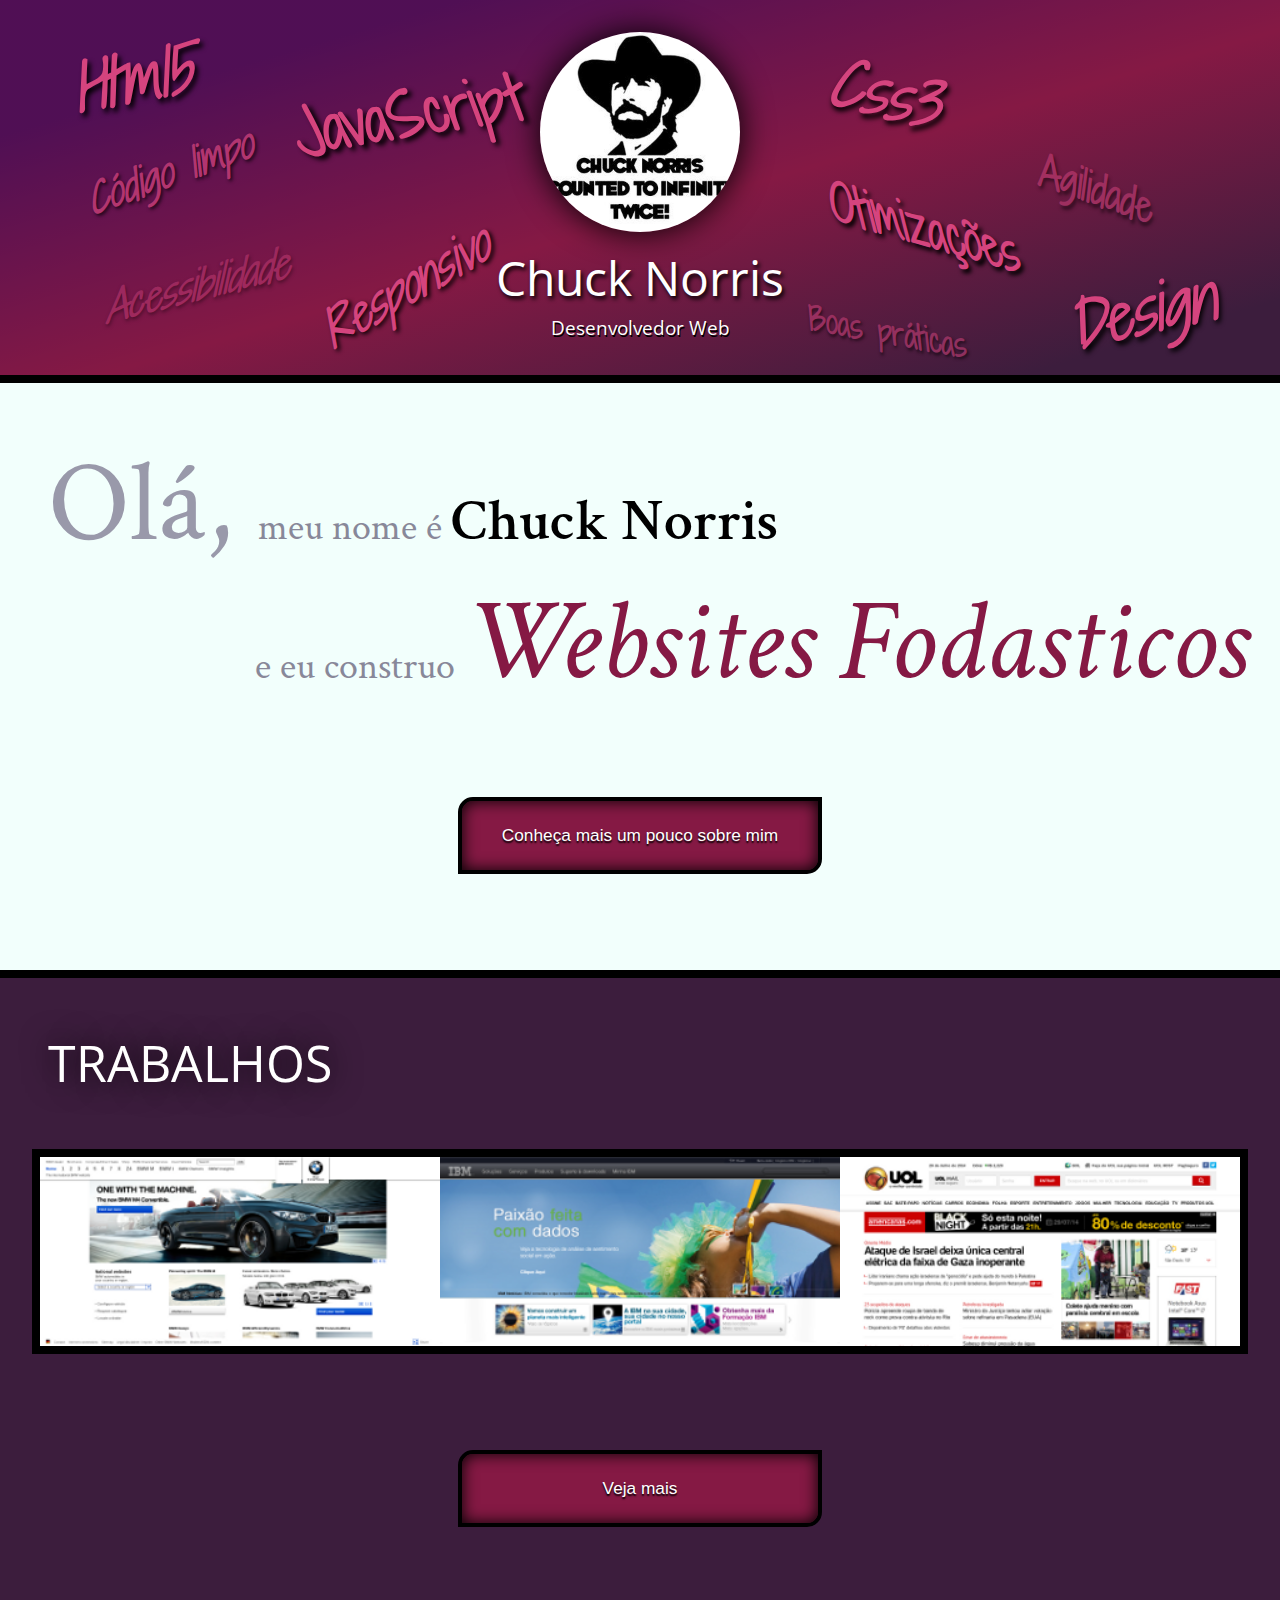
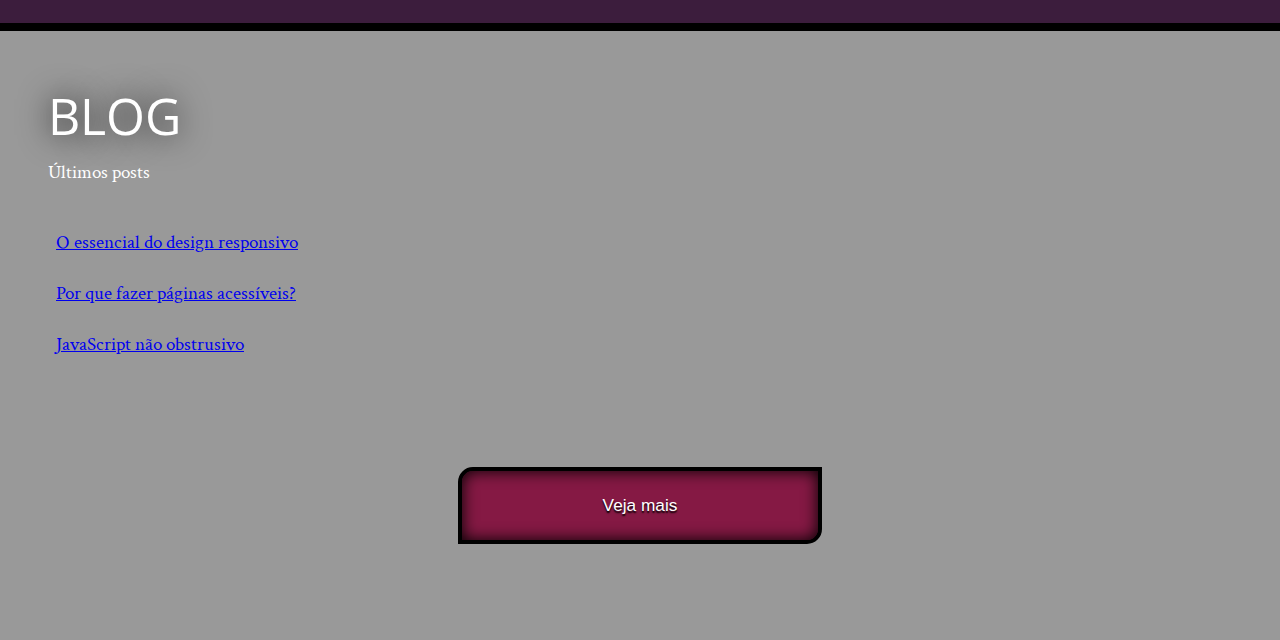
<file: 2°-html-Essential/index.html>
<!DOCTYPE html>
<html lang="pt-BR">
	<head>
		<meta charset="utf-8">
		<title>Aqui é Chuck Norris MTF!</title>
		<meta name="description" content="Eu criei e subcriei todas as tecnologias que você usa. Sim! Eu sou o Chuck Norris">
		<link rel="shortcut icon" href="img/favicon.png">
		<link rel="stylesheet" type="text/css" href="css/reset.css">
		<link rel="stylesheet" type="text/css" href="css/main.css">
		<link rel="stylesheet" href="css/index.css">
		<link rel="stylesheet" href="https://fonts.googleapis.com/css?family=Crimson+Text:400,400italic,600">
		<link rel="stylesheet" href="https://fonts.googleapis.com/css?family=Open+Sans+Condensed:700">
		<link href="https://fonts.googleapis.com/css?family=Shadows+Into+Light+Two" rel="stylesheet">
	</head>
	<body>
		<header>
			<ul class="perspective-base">
				<li class="keywords codigo-limpo">Código limpo</li>
				<li class="keywords agilidade">Agilidade</li>
				<li class="keywords responsivo">Responsivo</li>
				<li class="keywords boas-praticas">Boas práticas</li>
				<li class="keywords css3">Css3</li>
				<li class="keywords acessibilidade">Acessibilidade</li>
				<li class="keywords otimizacoes">Otimizações</li>
				<li class="keywords javascript">JavaScript</li>
				<li class="keywords design">Design</li>
				<li class="keywords html5">Html5</li>
			</ul>
			<img src="img/eu.jpg" class="photo-profile">
			<h1 class="my-name">Chuck Norris</h1>
			<h2>Desenvolvedor Web</h2>
		</header>
		<section class="secao-inicio">
			<p class="saudacao">
				<span class="saudacao-inicio">Olá,</span>
				 meu nome é
				<strong class="saudacao-subname">Chuck Norris</strong>
				<span class="saudacao-ultima-linha"> e eu construo <em class="saudacao-sites">Websites Fodasticos</em></span>
			</p>

			<a href="#">
				<button class="btn-index">Conheça mais um pouco sobre mim</button>
			</a>
		</section>
		<section class="secao-inicio jobs">
			<h2>Trabalhos</h2>
			<ul>
				<li><img src="img/bmw.png" alt="Site BMW"></li>
				<li><img src="img/ibm.png" alt="Site IBM"></li>
				<li><img src="img/uol.png" alt="Site UOL"></li>
			</ul>

			<a href="#">
				<button class="btn-index">Veja mais</button>
			</a>
		</section>
		<section class="secao-inicio blog">
			<h2>blog</h2>
			<small>Últimos posts</small>
			<ol>
					<li>
						<a href="blog.html">O essencial do design responsivo</a>
						<p class="inicio-post"> <a href="#">Design responsivo tem ganho cada vez mais atenção como técnica de desenvolvimento de páginas web para dispositivos móveis. Mas como começar?.</a></p>
					</li>
					<li>
						<a href="blog.html">Por que fazer páginas acessíveis?</a>
						<p class="inicio-post"> <a href="#"> Tem se falado cada vez sobre acessibilidade na web. Há diversas técnicas e diretivas a serem seguidas, inclusive da própria W3C. Mas vale a pena investir nisso?</a></p>
					</li>
					<li>
						<a href="blog.html">JavaScript não obstrusivo</a>
						<p class="inicio-post"> <a href="#">JavaScript é uma linguagem essencial hoje em dia para criar páginas ricas, interativas e dinâmicas. Porém, há alguns cuidados que devem ser tomados ao colocarmos código JavaScript em nossas páginas.</a></p>
					</li>
			</ol>

			<a href="#">
				<button class="btn-index">Veja mais</button>
			</a>
		</section>
	</body>
</html>
</file>
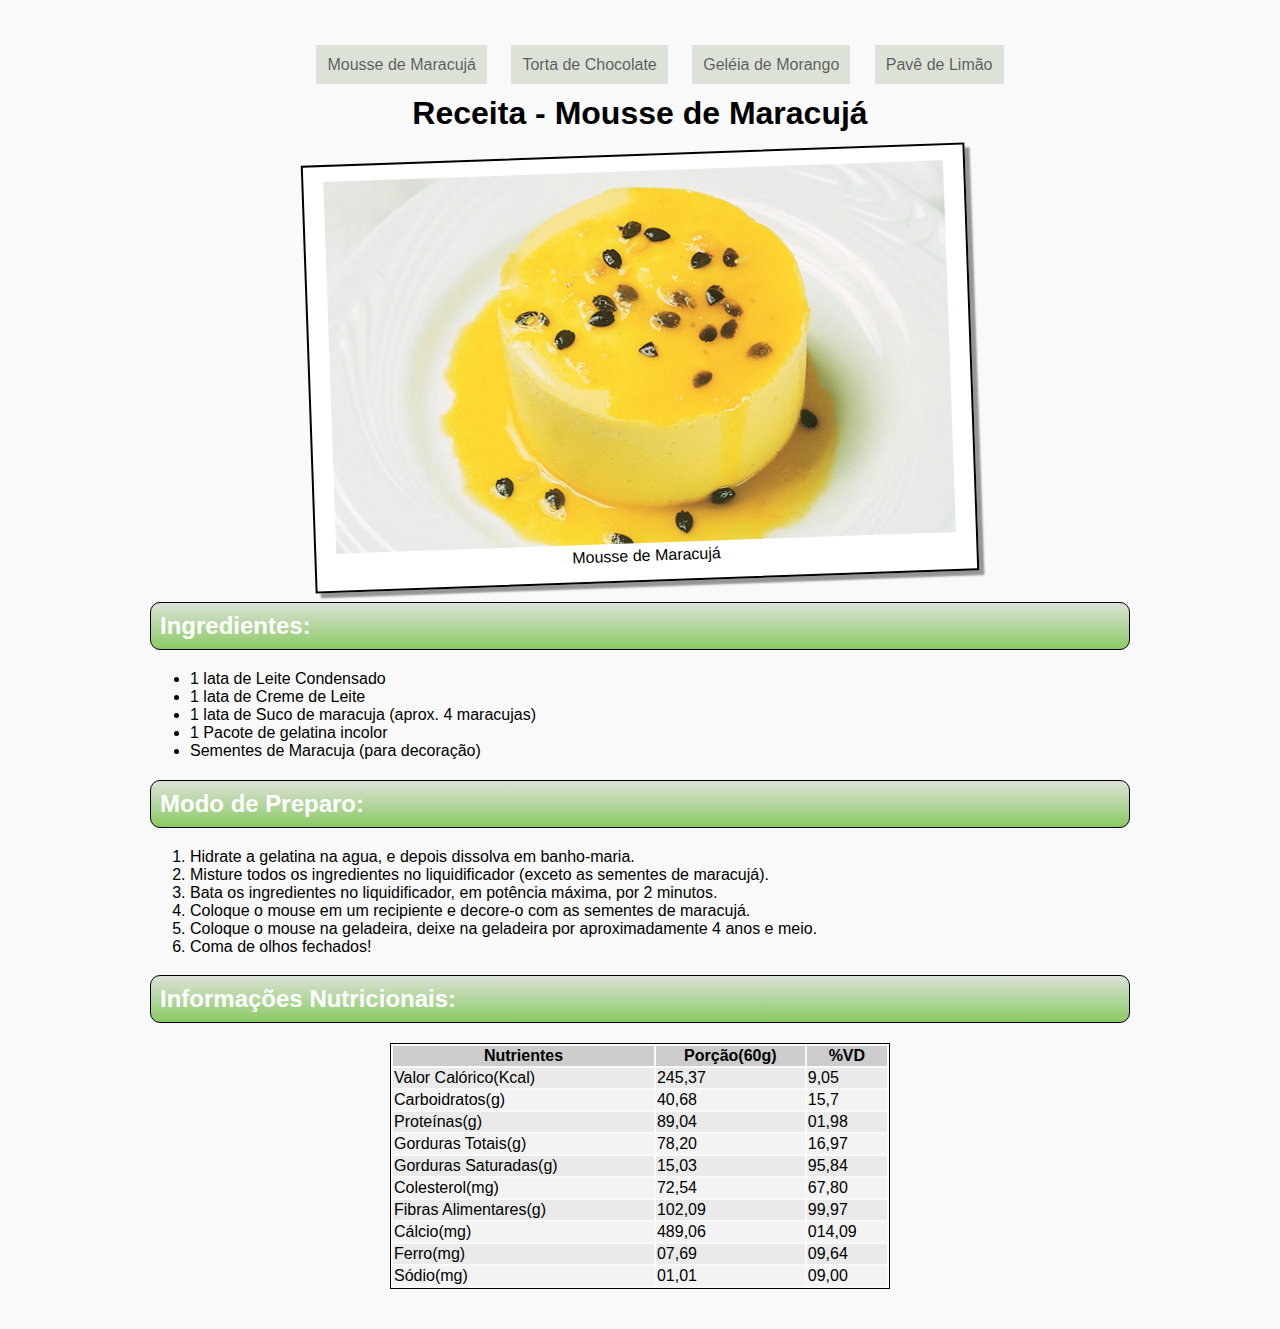
<file: 1°-html-beginner/receitas.html>
<!DOCTYPE html>
<html lang="pt-br">
<head>
	<meta charset="utf-8">
	<title>Receitas da Vóvo</title>
	<link rel="stylesheet" type="text/css" href="main.css">
</head>
<body>
	<header>
		<nav>
			<ul class="navbar">
				<li><a href="#">Mousse de Maracujá</a></li>
				<li><a href="#">Torta de Chocolate</a></li>
				<li><a href="#">Geléia de Morango</a></li>
				<li><a href="#">Pavê de Limão</a></li>
			</ul>
		</nav>
		<h1>Receita - Mousse de Maracujá</h1>
		<figure>
			<img src="mousse-de-maracuja-especial.jpg"/>
			<figcaption>Mousse de Maracujá</figcaption>
		</figure>
	</header>
	<section>
		<h2>Ingredientes:</h2>
		<ul>
			<li>1 lata de Leite Condensado</li>
			<li>1 lata de Creme de Leite</li>
			<li>1 lata de Suco de maracuja (aprox. 4 maracujas)</li>
			<li>1 Pacote de gelatina incolor</li>
			<li>Sementes de Maracuja (para decoração)</li>
		</ul>

		<h2>Modo de Preparo:</h2>
		<ol>
			<li>Hidrate a gelatina na agua, e depois dissolva em banho-maria.</li>
			<li>Misture todos os ingredientes no liquidificador (exceto as sementes de maracujá).</li>
			<li>Bata os ingredientes no liquidificador, em potência máxima, por 2 minutos.</li>
			<li>Coloque o mouse em um recipiente e decore-o com as sementes de maracujá.</li>
			<li>Coloque o mouse na geladeira, deixe na geladeira por aproximadamente 4 anos e meio.</li>
			<li>Coma de olhos fechados!</li>
		</ol>

		<h2>Informações Nutricionais:</h2>
		<table>
			<tr>
				<th>Nutrientes</th>
				<th>Porção(60g)</th>
				<th>%VD</th>
			</tr>
			<tr>
				<td>Valor Calórico(Kcal)</td>
				<td>245,37</td>
				<td>9,05</td>
			</tr>
			<tr>
				<td>Carboidratos(g)</td>
				<td>40,68</td>
				<td>15,7</td>
			</tr>
			<tr>
				<td>Proteínas(g)</td>
				<td>89,04</td>
				<td>01,98</td>
			</tr>
			<tr>
				<td>Gorduras Totais(g)</td>
				<td>78,20</td>
				<td>16,97</td>
			</tr>
			<tr>
				<td>Gorduras Saturadas(g)</td>
				<td>15,03</td>
				<td>95,84</td>
			</tr>
			<tr>
				<td>Colesterol(mg)</td>
				<td>72,54</td>
				<td>67,80</td>
			</tr>
			<tr>
				<td>Fibras Alimentares(g)</td>
				<td>102,09</td>
				<td>99,97</td>
			</tr>
			<tr>
				<td>Cálcio(mg)</td>
				<td>489,06</td>
				<td>014,09</td>
			</tr>
			<tr>
				<td>Ferro(mg)</td>
				<td>07,69</td>
				<td>09,64</td>
			</tr>
			<tr>
				<td>Sódio(mg)</td>
				<td>01,01</td>
				<td>09,00</td>
			</tr>
		</table>
	</section>
</body>
</html>
</file>
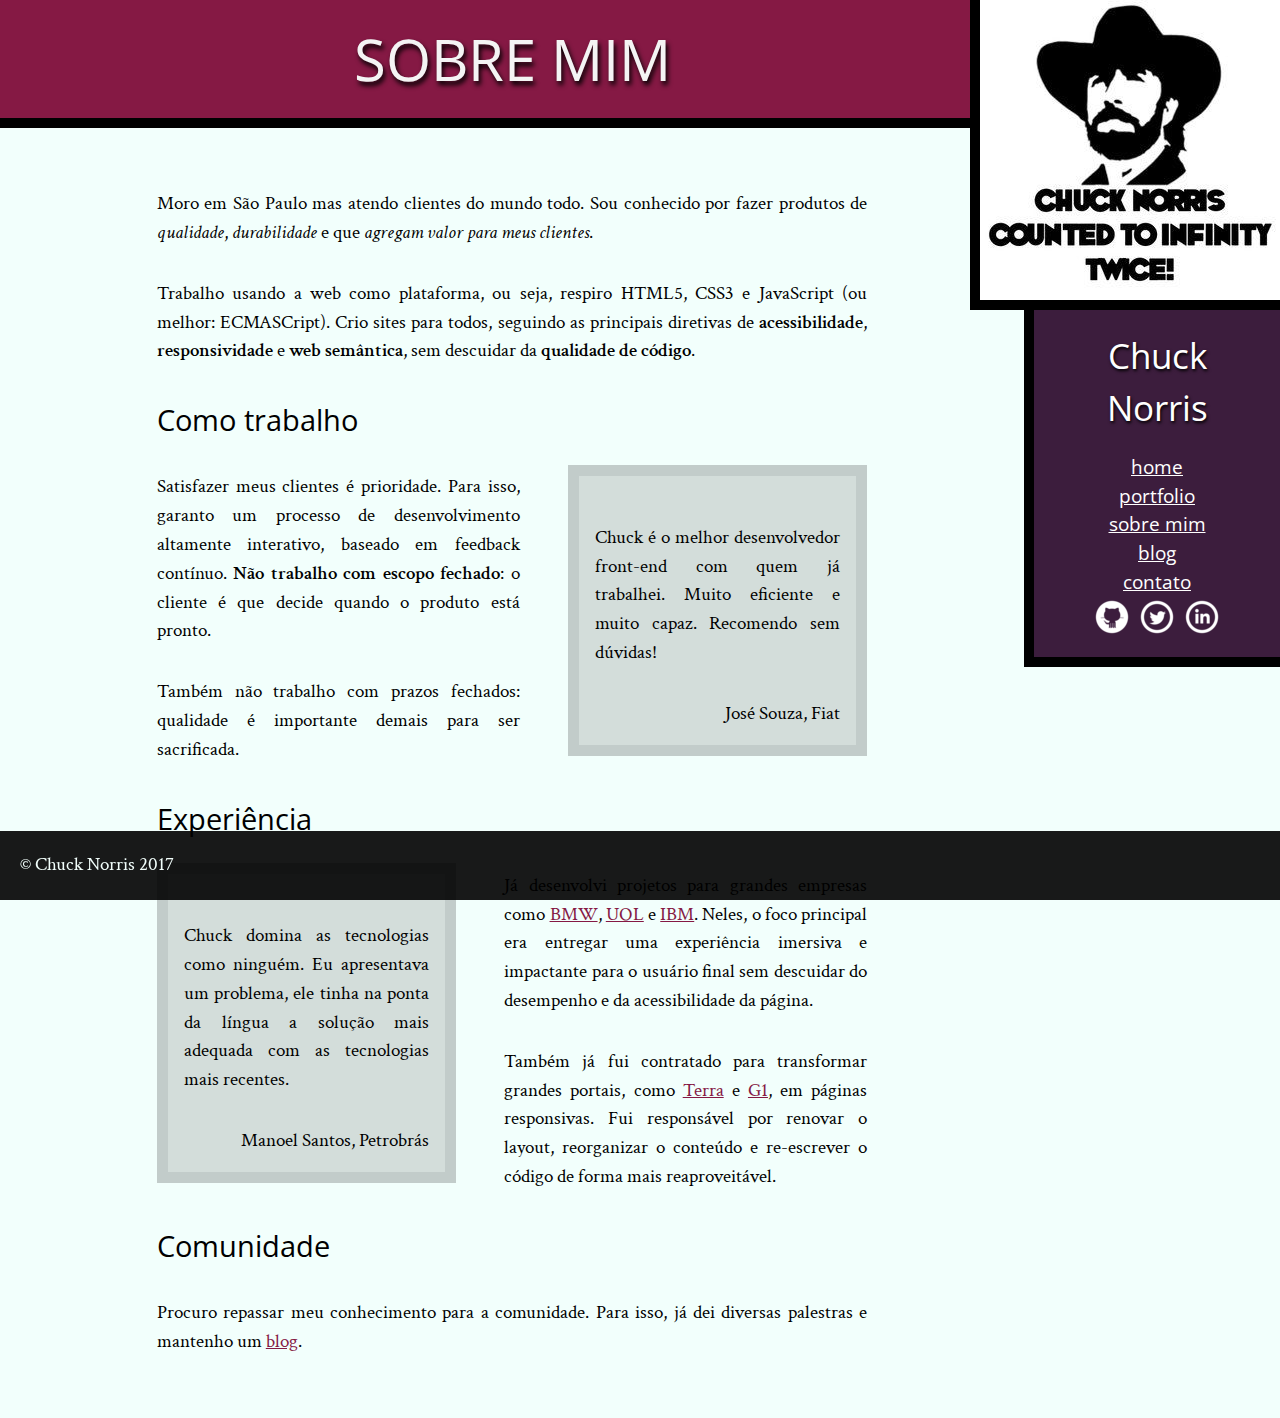
<file: 2°-html-Essential/bio.html>
<!DOCTYPE html>
<html lang="pt-BR">
	<head>
		<meta charset="utf-8">
		<title>Biografia do Chuck Norris</title>
		<meta name="description" content="Eu criei e subcriei todas as tecnologias que você usa. Sim! Eu sou o Chuck Norris">
		<link rel="shortcut icon" href="img/favicon.png">
		<link rel="stylesheet" type="text/css" href="css/reset.css">
		<link rel="stylesheet" type="text/css" href="css/main.css">
		<link rel="stylesheet" href="css/bio.css">
		<link rel="stylesheet" href="https://fonts.googleapis.com/css?family=Crimson+Text:400,400italic,600">
		<link rel="stylesheet" href="https://fonts.googleapis.com/css?family=Open+Sans+Condensed:700">
	</head>
	<body>
		<main>
			<h1>sobre mim</h1>
			<div class="container">

				<p>Moro em São Paulo mas atendo clientes do mundo todo. Sou conhecido por fazer produtos de <em>qualidade</em>, <em>durabilidade</em> e que <em>agregam valor para meus clientes</em>.</p>
			
				<p>Trabalho usando a web como plataforma, ou seja, respiro HTML5, CSS3 e JavaScript (ou melhor: ECMASCript). Crio sites para todos, seguindo as principais diretivas de <strong>acessibilidade</strong>, <strong>responsividade</strong> e <strong>web semântica</strong>, sem descuidar da <strong>qualidade de código</strong>.</p>

				<h2>Como trabalho</h2>

				<blockquote class="fiat">
					<p>Chuck é o melhor desenvolvedor front-end com quem já trabalhei. Muito eficiente e muito capaz. Recomendo sem dúvidas!</p>
					<cite>José Souza, Fiat</cite>
				</blockquote>
				<p>Satisfazer meus clientes é prioridade. Para isso, garanto um processo de desenvolvimento altamente interativo, baseado em feedback contínuo. <strong>Não trabalho com escopo fechado</strong>: o cliente é que decide quando o produto está pronto.</p>

				<p>Também não trabalho com prazos fechados: qualidade é importante demais para ser sacrificada.</p>

				<h2>Experiência</h2>
				
				<blockquote class="petrobras">
					<p>Chuck domina as tecnologias como ninguém. Eu apresentava um problema, ele tinha na ponta da língua a solução mais adequada com as tecnologias mais recentes.</p>
					<cite>Manoel Santos, Petrobrás</cite>
				</blockquote>

				<p>Já desenvolvi projetos para grandes empresas como <a href="http://www.bmw.com/" target="_blank" title="Site Oficial BMW">BMW</a>, <a href="https://www.uol.com.br/" target="_blank" title="Site Oficial do UOL">UOL</a> e <a href="http://www.ibm.com/br-pt/" target="_blank" title="Site Oficial da IBM">IBM</a>. Neles, o foco principal era entregar uma experiência imersiva e impactante para o usuário final sem descuidar do desempenho e da acessibilidade da página.</p>

				<p>Também já fui contratado para transformar grandes portais, como <a href="https://www.terra.com.br/" target="_blank" title="Site Oficial do TERRA">Terra</a> e <a href="http://g1.globo.com/" target="_blank" title="Site Oficial da Globo">G1</a>, em páginas responsivas. Fui responsável por renovar o layout, reorganizar o conteúdo e re-escrever o código de forma mais reaproveitável.</p>

				<h2>Comunidade</h2>

				<p>Procuro repassar meu conhecimento para a comunidade. Para isso, já dei diversas palestras e mantenho um <a href="blog.html">blog</a>.</p>
			</div>
		</main>
		<img src="img/eu.jpg" alt="foto do Chuck Norris" class="my-photo">
		<aside>
			<nav>
				<h1>Chuck Norris</h1>
				<ul>
					<li><a href="index.html">home</a></li>
					<li><a href="portfolio.html">portfolio</a></li>
					<li><a href="about.html">sobre mim</a></li>
					<li><a href="blog.html">blog</a></li>
					<li><a href="contato.html">contato</a></li>
				</ul>
			</nav>
			<ul class="social-icons">
				<li><a href="#" class="github">github</a></li>
				<li><a href="#" class="twitter">twitter</a></li>
				<li><a href="#" class="linkedin">linkedin</a></li>
			</ul>
		</aside>
		<footer class="main-footer">
			&copy; Chuck Norris 2017
		</footer>
	</body>
</html>
</file>
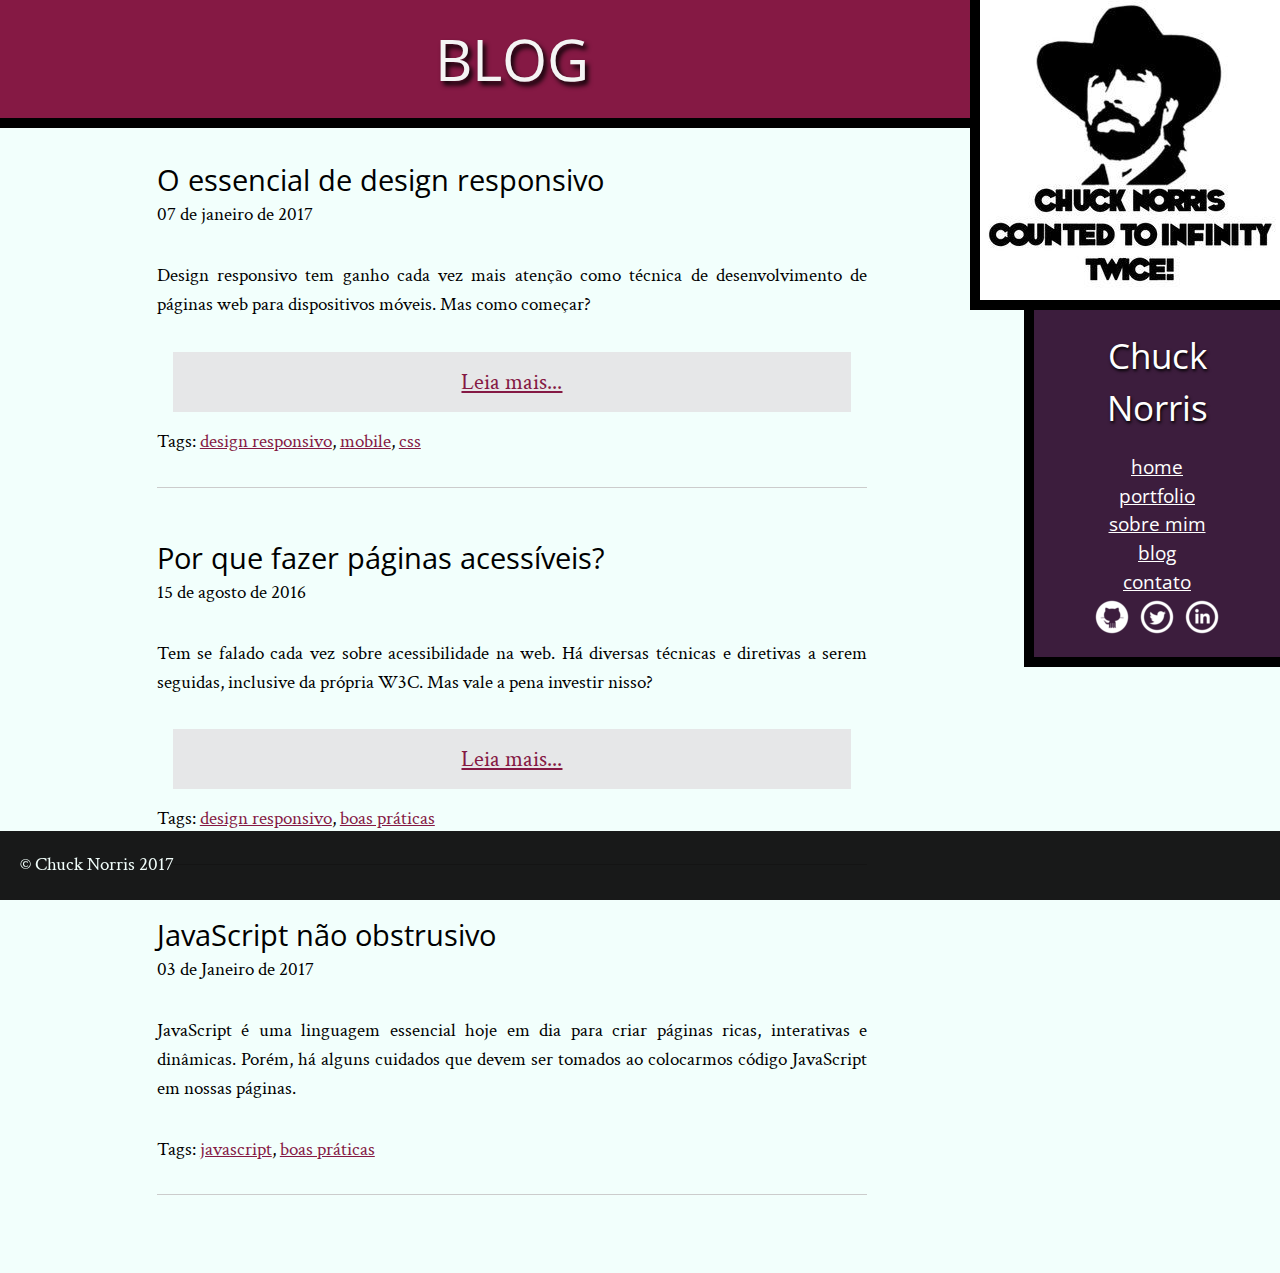
<file: 2°-html-Essential/blog.html>
<!DOCTYPE html>
<html lang="pt-BR">
	<head>
		<meta charset="utf-8">
		<title>Biografia do Chuck Norris</title>
		<meta name="description" content="Eu criei e subcriei todas as tecnologias que você usa. Sim! Eu sou o Chuck Norris">
		<link rel="shortcut icon" href="img/favicon.png">
		<link rel="stylesheet" type="text/css" href="css/reset.css">
		<link rel="stylesheet" type="text/css" href="css/main.css">
		<link rel="stylesheet" href="css/blog.css">
		<link rel="stylesheet" href="https://fonts.googleapis.com/css?family=Crimson+Text:400,400italic,600">
		<link rel="stylesheet" href="https://fonts.googleapis.com/css?family=Open+Sans+Condensed:700">
	</head>
	<body>
		<main>
			<h1>Blog</h1>
			<div class="container">
				<article class="post-blog">
					<h2>O essencial de design responsivo</h2>
					<time datetime="2017-01-07">07 de janeiro de 2017</time>
					<p>Design responsivo tem ganho cada vez mais atenção como técnica de desenvolvimento de páginas web para dispositivos móveis. Mas como começar?</p>
					<a href="#"  class="read-more">Leia mais...</a>

					<footer>
						Tags:  <a href="#">design responsivo</a>, <a href="#">mobile</a>, <a href="#">css</a>
					</footer>
				</article>
				<article class="post-blog">
					<h2>Por que fazer páginas acessíveis?</h2>
					<time datetime="2016-08-16">15 de agosto de 2016</time>
					<p>Tem se falado cada vez sobre acessibilidade na web. Há diversas técnicas e diretivas a serem seguidas, inclusive da própria W3C. Mas vale a pena investir nisso?</p>
					<a href="#" class="read-more">Leia mais...</a>
					<footer>
						Tags: <a href="#">design responsivo</a>, <a href="#">boas práticas</a>
					</footer>
				</article>
				<article class="post-blog">
					<h2>JavaScript não obstrusivo</h2>
					<time datetime="2017-01-03">03 de Janeiro de 2017</time>
					<p>JavaScript é uma linguagem essencial hoje em dia para criar páginas ricas, interativas e dinâmicas. Porém, há alguns cuidados que devem ser tomados ao colocarmos código JavaScript em nossas páginas.</p>
					<footer>
						Tags: <a href="#">javascript</a>, <a href="#">boas práticas</a>
					</footer>
				</article>
			</div>
		</main>
		<img src="img/eu.jpg" alt="foto do Chuck Norris" class="my-photo">
		<aside>
			<nav>
				<h1>Chuck Norris</h1>
				<ul>
					<li><a href="index.html">home</a></li>
					<li><a href="portfolio.html">portfolio</a></li>
					<li><a href="about.html">sobre mim</a></li>
					<li><a href="blog.html">blog</a></li>
					<li><a href="contato.html">contato</a></li>
				</ul>
			</nav>
			<ul class="social-icons">
				<li><a href="#" class="github">github</a></li>
				<li><a href="#" class="twitter">twitter</a></li>
				<li><a href="#" class="linkedin">linkedin</a></li>
			</ul>
		</aside>
		<footer class="main-footer">
			&copy; Chuck Norris 2017
		</footer>
	</body>
</html>
</file>
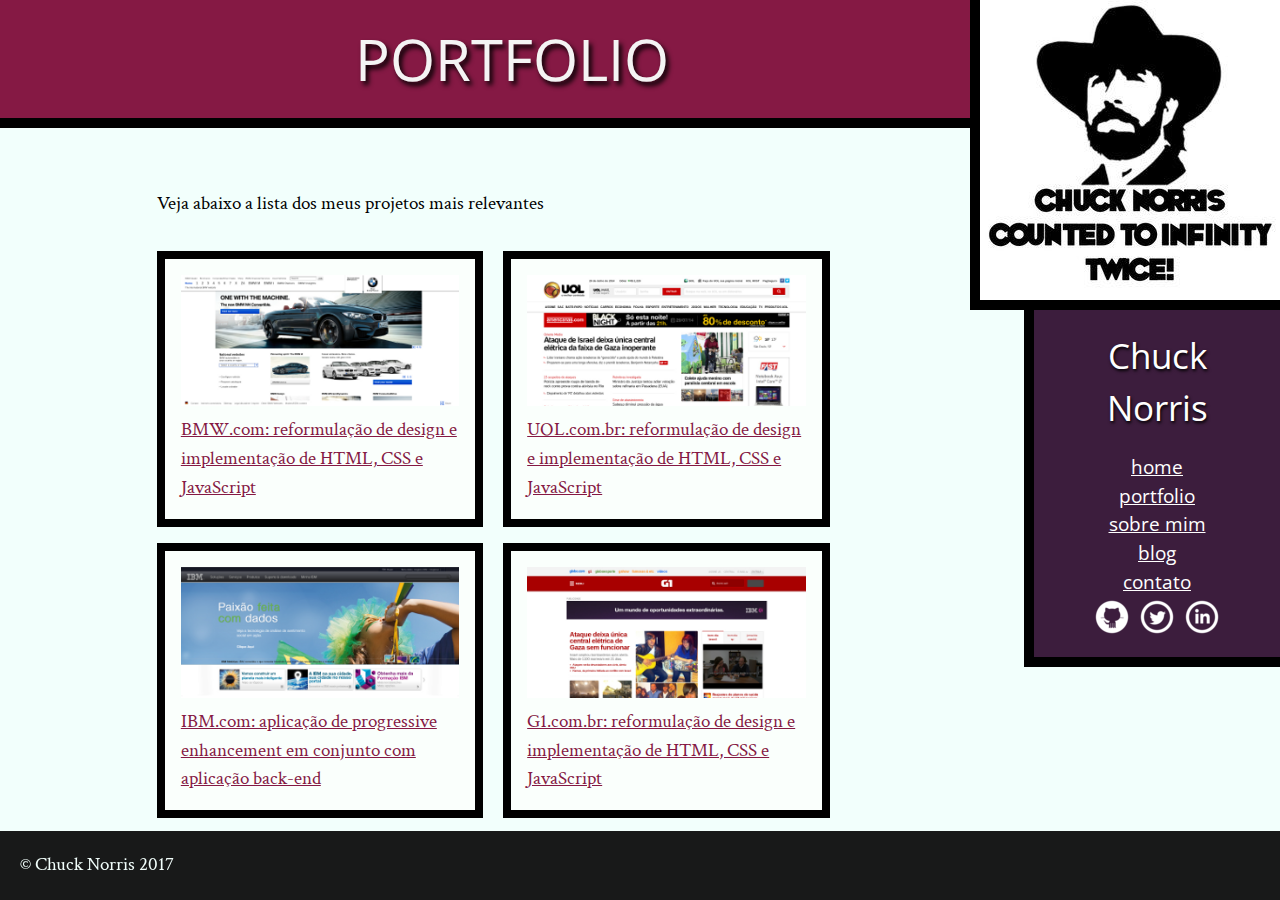
<file: 2°-html-Essential/portfolio.html>
<!DOCTYPE html>
<html lang="pt-BR">
	<head>
		<meta charset="utf-8">
		<title>Portfolio | Chuck Norris</title>
		<meta name="description" content="Eu criei e subcriei todas as tecnologias que você usa. Sim! Eu sou o Chuck Norris">
		<link rel="shortcut icon" href="img/favicon.png">
		<link rel="stylesheet" type="text/css" href="css/reset.css">
		<link rel="stylesheet" type="text/css" href="css/main.css">
		<link rel="stylesheet" href="css/portfolio.css">
		<link rel="stylesheet" href="https://fonts.googleapis.com/css?family=Crimson+Text:400,400italic,600">
		<link rel="stylesheet" href="https://fonts.googleapis.com/css?family=Open+Sans+Condensed:700">
	</head>
	<body>
		<main>
			<h1>portfolio</h1>
			<div class="container">
				<p>Veja abaixo a lista dos meus projetos mais relevantes</p>
				<ul class="thumbnail">
					<li>
						<a href="#" target="_blank">
							<figure>
								<img src="img/bmw.png" class="thumbnail-photo">
								<figcaption>BMW.com: reformulação de design e implementação de HTML, CSS e JavaScript</figcaption>
							</figure>
						</a>
					</li>
					<li>
						<a href="#" target="_blank">
							<figure>
								<img src="img/uol.png" class="thumbnail-photo">
								<figcaption>UOL.com.br: reformulação de design e implementação de HTML, CSS e JavaScript</figcaption>
							</figure>
						</a>
					</li>
					<li>
						<a href="#" target="_blank">
							<figure>
								<img src="img/ibm.png" class="thumbnail-photo">
								<figcaption>IBM.com: aplicação de progressive enhancement em conjunto com aplicação back-end</figcaption>
							</figure>
						</a>
					</li>
					<li>
						<a href="#" target="_blank">
							<figure>
								<img src="img/g1.png" class="thumbnail-photo">
								<figcaption>G1.com.br: reformulação de design e implementação de HTML, CSS e JavaScript</figcaption>
							</figure>
						</a>
					</li>
				</ul>
			</div>
		</main>
		<img src="img/eu.jpg" alt="foto do Chuck Norris" class="my-photo">
		<aside>
			<nav>
				<h1>Chuck Norris</h1>
				<ul>
					<li><a href="index.html">home</a></li>
					<li><a href="portfolio.html">portfolio</a></li>
					<li><a href="about.html">sobre mim</a></li>
					<li><a href="blog.html">blog</a></li>
					<li><a href="contato.html">contato</a></li>
				</ul>
			</nav>
			<ul class="social-icons">
				<li><a href="#" class="github">github</a></li>
				<li><a href="#" class="twitter">twitter</a></li>
				<li><a href="#" class="linkedin">linkedin</a></li>
			</ul>
		</aside>
		<footer class="main-footer">
			&copy; Chuck Norris 2017
		</footer>
	</body>
</html>
</file>
<file: 2°-html-Essential/css/main.css>
body {
	font-family: "Crimson Text", "Times New Roman", serif;
	background-color: #f2fffc;
	font-size: 120%;
	line-height: 1.5;
}
main {
	width: 80%;
	float: left;
}
.container {
	margin: 0 auto;
	width: 37em;
	padding-bottom: 5rem;
	padding: 1.87rem;
}
h1,
h2,
aside {
	font-family: "Open Sans Condensed", sans-serif;
}

main h1 {
	background-color: #851944;
	color: #f4f4f4;
	font-size: 3em;
	padding: 1rem;
	margin: 0;
	text-align: center;
	text-transform: uppercase;
	border-bottom: .635rem solid #000;
}
h1 {
	text-shadow: .05em .07em .09em #000;
}
main a {
	color: #851944;
}
h2 {
	font-size: 1.5em;
	clear: both;
}
p {
	text-align: justify;
	margin: 2rem 0;
}
strong {
	font-weight: 600;
}
em {
	font-style: italic;
}
.my-photo {
	position: absolute;
	top: 0;
	right: 0;
	max-width: 310px; 
}
aside {
	background-color: #3C1D3D;
	color: #fff;
	text-align: center;
	padding: 1.25rem;
	clear: right;
	width: 20%;
	position: relative;
	top: 310px;
}
aside, 
.my-photo {
	float: right;
	box-sizing: border-box;
	border-left: .625rem solid #000;
	border-bottom: .625rem solid #000;
}
nav h1 {
	font-size: 1.8em;
	margin-bottom: 1.2rem;
}
nav a {
	color: inherit;
	text-transform: lowercase;
}
.social-icons li {
	display: inline-block;
}
.social-icons a {
	display: inline-block;
	width: 40px;
	height: 40px;
	text-indent: -9999px;
}
.github {
		background-image: url(../img/github.png);
}
.twitter {
		background-image: url(../img/twitter.png);
}
.linkedin {
	background-image: url(../img/linkedin.png);
}
.main-footer {
	background-color: rgba(0,0,0, .9);
	color: #f2fffc;
	padding: 1.25rem;
	clear: both;
	position: fixed;
	width: 100%;
	bottom: 0;
}
</file>
<file: 2°-html-Essential/css/index.css>
header {
	text-align: center;
	background-color: #851944;
	background-image: linear-gradient(to top left, #3C1D3D 10%, transparent, rgba(0,0,109, .4) 82%);
	padding: 2rem;
	color: #fff;
	border-bottom: .5rem solid #000;
	position: relative;
}
.perspective-base {
	position: absolute;
	font-family: 'Shadows Into Light two', cursive;
	text-shadow:  0.05em 0.07em 0.09em #000;
	color: #D5447E;
	font-size: 400%;
	font-weight: bold;
	top: 0;
	right: 0;
	bottom: 0;
	left: 0;
}
.keywords {
	position: absolute;
}
.codigo-limpo {
	top: 30%;
	opacity: .7;
	-webkit-transform: rotate(-20deg) scale(.5) skew(-15deg);
			transform: rotate(-20deg) scale(.5) skew(-15deg);
}
.agilidade {
	top: 35%;
	right: 5%;
	opacity: .5;
	-webkit-transform: rotate(20deg) scale(.5) skew(12deg);
			transform: rotate(20deg) scale(.5) skew(12deg);
}
.responsivo {
	bottom: 9%;
	left: 20%;
	-webkit-transform: rotate(-30deg) scale(.6) skew(-20deg);
			transform: rotate(-30deg) scale(.6) skew(-20deg);
}
.boas-praticas {
	bottom: -4%;
	right: 15%;
	opacity: .5;
	-webkit-transform: rotate(10deg) scale(.4) skew(15deg);
			transform: rotate(10deg) scale(.4) skew(15deg);
}
.css3 {
	top: 10%;
	right: 25%;
	-webkit-transform: rotate(15deg) scale(.8) skew(-9deg);
			transform: rotate(15deg) scale(.8) skew(-9deg);
}
.acessibilidade {
	bottom: 9%;
	left: 1%;
	opacity: .4;
	-webkit-transform: rotate(-14deg) scale(.5) skew(-27deg);
			transform: rotate(-14deg) scale(.5) skew(-27deg);
}
.otimizacoes {
	top: 45%;
	right: 15%;
	-webkit-transform: rotate(16deg) scale(.6) skew(29deg);
			transform: rotate(16deg) scale(.6) skew(29deg);
}
.javascript {
	top: 15%;
	left: 20%;
	-webkit-transform: rotate(-9deg) scale(.76) skew(10deg);
			transform: rotate(-9deg) scale(.76) skew(10deg);
}
.design {
	bottom: 2%;
	right: 3%;
	-webkit-transform: rotate(-13deg) scale(.78) skew(-15deg);
			transform: rotate(-13deg) scale(.78) skew(-15deg);
}
.html5 {
	top: 5%;
	left: 5%;
	-webkit-transform: rotate(-10deg) scale(.8) skew(-13deg);
			transform: rotate(-10deg) scale(.8) skew(-13deg);
}
.photo-profile {
	width: 200px;
	border-radius: 50%;
	box-shadow: 0 0  2rem #000;
}
.my-name {
	font-size: 2.5em;
}
header h2 {
	font-size: 1em;
	color: #fff;
	text-align: center;
	text-shadow: .1em .1em #000;
}
.saudacao {
	line-height: 1;
	color: #889;
	font-size: 2em;
}
.saudacao-inicio {
	padding: 1rem;
	font-size: 3em;
	color: #99a;
}
.saudacao-subname {
	color: #000;
	font-size: 150%;
}
.saudacao-ultima-linha {
	display: block;
	text-align: right;
	padding-top: 1.5rem;
}
.saudacao-sites {
	font-size: 300%;
	color: #851944;
}
.btn-index {
	background-color: #851944;
	color: #fff;
	padding: 1.5rem;
	border: .3rem solid #000;
	text-align: center;
	width: 30%;
	margin: 4rem 0;
	cursor: pointer;
	font-size: .9em;
	-webkit-border-radius: 15px 0;
	-moz-border-radius: 15px 0;
	-ms-border-radius: 15px 0;
	-o-border-radius: 15px 0;
	border-radius: 15px 0;
	box-shadow: inset 0 0 1rem #000;
	text-shadow: 0 .1rem .1rem #000;
	transition: ease-in-out .3s;
}
.btn-index a {
	color: #fff;
}
.btn-index:hover {
	transform: scale(1.05);
	box-shadow: 0 0 1rem #000;
	text-shadow: 0 .1rem .1rem #000;
}
.secao-inicio {
	text-align: center;
	padding: 2rem;
}
.jobs {
	background-color: #3C1D3D;
	background-image: linear-gradient(135deg, transparent, transparent 14px, rgba(0, 0, 0, 0.1) 14px, rgba(0, 0, 0, 0.1) 15px, transparent 15px, transparent);
	background-size: 14px 14px;
	background-attachment: fixed;
	padding: 2rem 2rem;
	border-top: .5rem solid #000;
	border-bottom: .5rem solid #000;
}
.jobs h2,
.blog h2 {
	font-size: 260%;
	text-align: left;
	text-transform: uppercase;
	text-shadow: 0 0 2rem #000;
	padding-bottom: 2rem;
	margin: 1rem;
	color: #fff;
}
.jobs ul {
	border: .5rem solid #000;
	overflow: hidden;
	margin-bottom: 2rem;
}
.jobs li {
	float: left;
	width: 33.333%;
}
li img {
	width: 100%;
	display: block;
}
.blog {
	background-color: #999;
	background-image: linear-gradient(-45deg, transparent, transparent 14px, rgba(255, 255, 255, 0.1) 14px, rgba(255, 255, 255, 0.1) 15px, transparent 15px, transparent);
	background-size: 20px 20px;
	background-attachment: fixed;
	color: #fff;
	position: relative;
}
.blog small {
	display: inline-block;
	position: absolute;
	text-align: left;
	top: 8rem;
	left: 3rem;
}
.blog ol {
	margin: 2rem 1rem;

}
.blog li {
	text-align: left;
	width: 100%;
}
.blog li a {
	padding: .5rem;
	margin: .2rem 0;
	width: 100%;
	display: inline-block;
}
.inicio-post {
	position: absolute;
	top: 2rem;
	left: 25.8rem;
	width: 60%;
	height: 18%;
	padding: 5rem 3rem;
	display: none;
	background-color: #3C1D3D;
	color: #fff;
}
.blog li a:hover,
.blog li a:focus {
	background-color: #3C1D3D;
	color: #fff;
	cursor: pointer;
}
.blog li a:hover + .inicio-post,
.blog li a:focus + .inicio-post {
	display: block;
	box-shadow: inset 0 0 1rem #000;
}
.inicio-post,
.blog li a:hover,
.blog li a:focus {
	background-image: linear-gradient(45deg, transparent, transparent 14px, rgba(255, 255, 255, 0.04) 14px, rgba(255, 255, 255, 0.04) 15px, transparent 15px, transparent);
	background-size: 13px 13px;
	background-attachment: fixed;
}
.inicio-post a {
	text-decoration: none;
}
.inicio-post a:hover {
	text-decoration: underline;
}
.inicio-post a:visited {
	color: #f3f3f3;
}
file:///home/iury/Downloads/2%C2%B0%20HTML%20e%20CSS%20-%20Curso2%20do%20Alura/Exercicio2/index.html
</file>
<file: 1°-html-beginner/main.css>
body {
    width: 980px;
    margin: 30px auto;
    padding: 10px;
    font-family: sans-serif;
    background-color: #f9f9f9;
}

header {
    text-align: center;
}

nav .navbar li {
    display: inline;
}

.navbar a {
    margin: 10px;
    padding: 10px;
    background-color: #dce2d8;
    text-decoration: none;
    border: 1px solid transparent;
    color: rgba(0,0,0,.6);
}

.navbar a:hover {
    background: -webkit-linear-gradient(top, #dce2d8, #8aca64);
    border: 1px solid #000;
    box-shadow: 0px 2px 5px rgba(0,0,0,.7);
    color: #000;
}

figure {
    background-color: #fff;
    padding: 15px;
    width: 630px;
    margin: auto;
    border: 2px solid #000;
    transform: rotate(-2deg);
    box-shadow: 5px 5px 2px rgba(0,0,0, 0.4);
}

h2 {
    background-color: #8aca64;
    background: -webkit-linear-gradient(top, #dce2d8, #8aca64);
    color: #fff;
    padding: 9px;
    border-radius: 10px;
    border: 1px solid #000;
}

table {
    width: 500px;
    margin: 0 auto;
    border: 1px solid black;
}

th {
    background-color: #ccc;
}

tr:nth-child(even) {
    background-color: #eaeaea;
}

tr:nth-child(odd) {
    background-color: #f3f3f3;
}
</file>
<file: 2°-html-Essential/css/bio.css>
blockquote {
	background-color: #d3ddda;
	border: .6em solid #c2ccca;
	padding: .85em;
	width: 15.6em;
	margin: 0;
	margin-top: 1.2em;
	margin-bottom: 1.2em;
	box-sizing: border-box;
	text-align: right;
}
.fiat {
	float: right;
	margin-left: 2.5em;
}
.petrobras {
	float: left;
	margin-right: 2.5em;
}
</file>
<file: 2°-html-Essential/css/blog.css>
.post-blog {
	padding-bottom: 1.87rem;
	border-bottom: #ccc solid .01rem;
	margin-bottom: 3rem;
}
.read-more {
	padding: .8rem;
    margin: 1rem;
    display: block;
    font-size: 1.2em;
    text-align: center;
    background-color: #E6E7E8;
 }
</file>
<file: 2°-html-Essential/css/portfolio.css>
.thumbnail {
	margin-bottom: 2rem;
}
.thumbnail li {
	background-color: #FAFFFC;
	display: inline-block;
	border: .5rem solid #000;
	width: 17em;
	box-sizing: border-box;
	padding: 1rem;
	margin-right: 1rem;
	margin-bottom: 1rem;
}
.thumbnail-photo {
	width: 100%;
}
</file>
